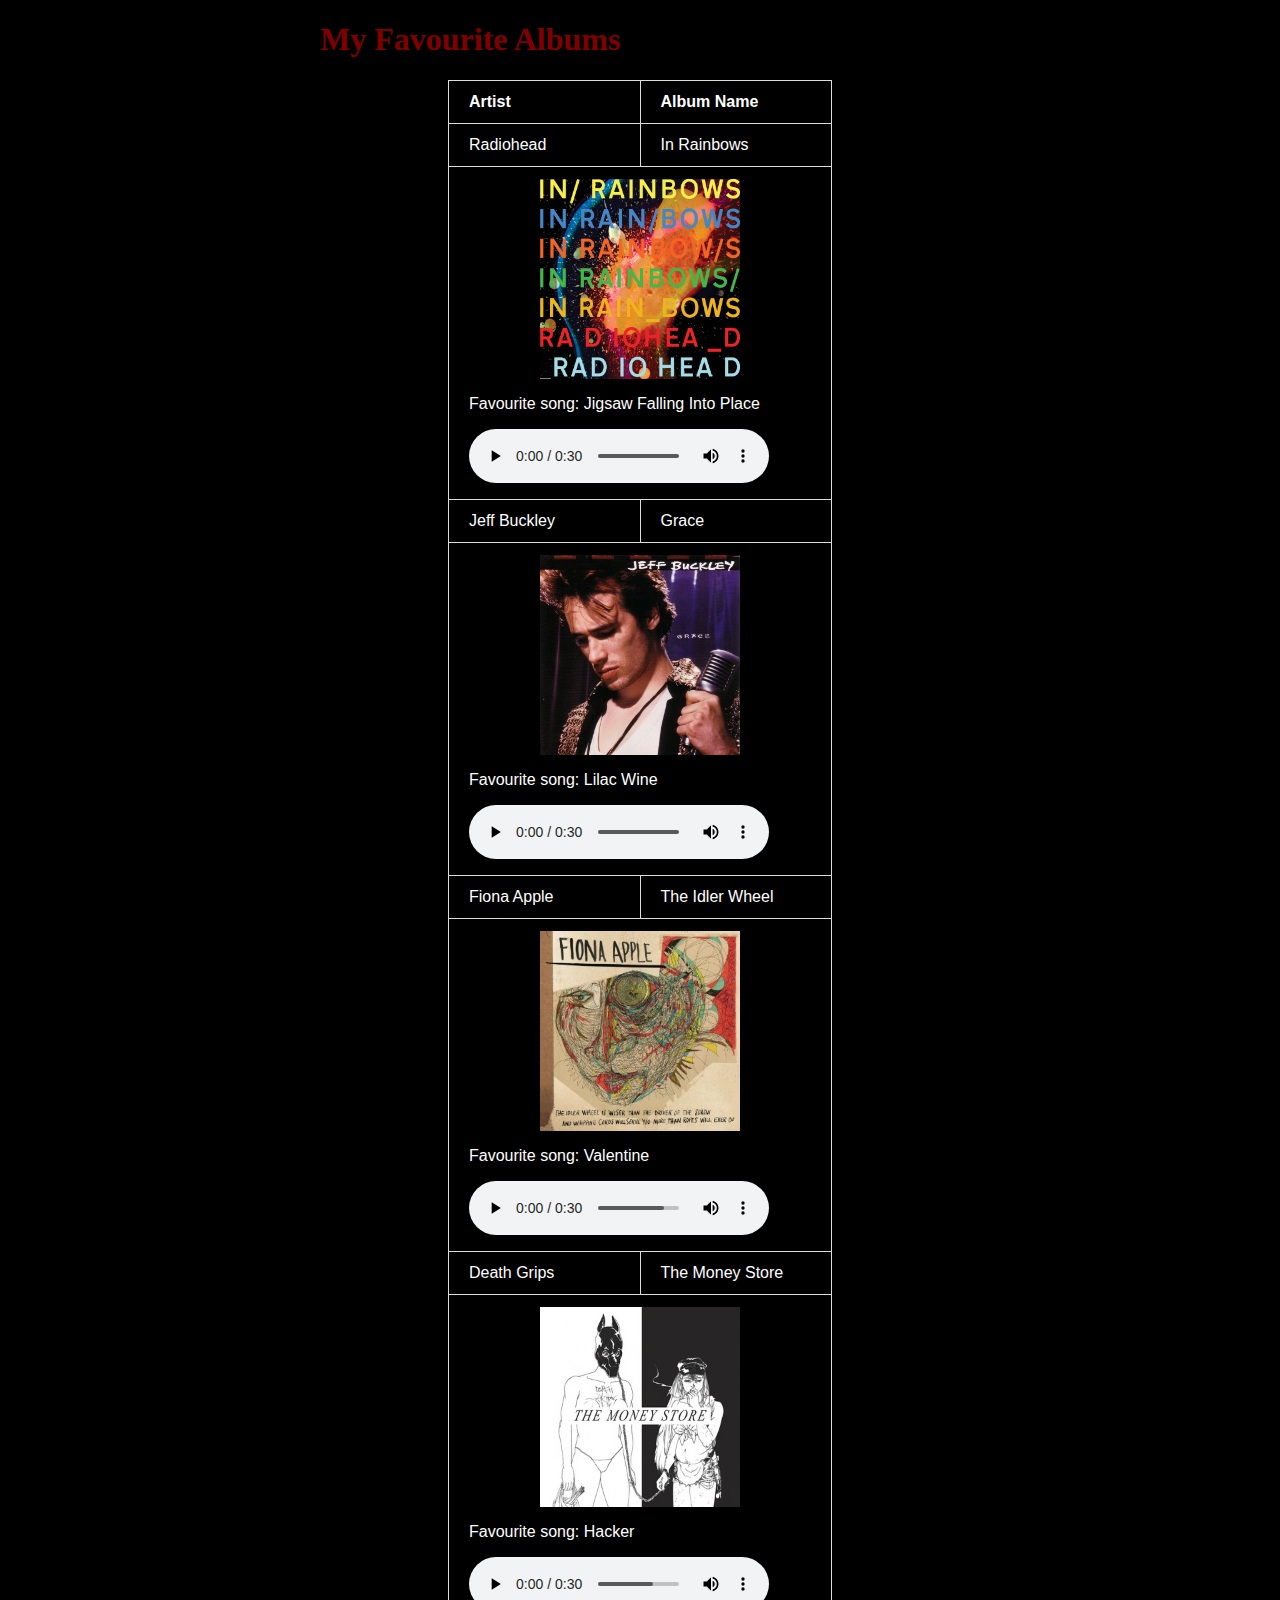
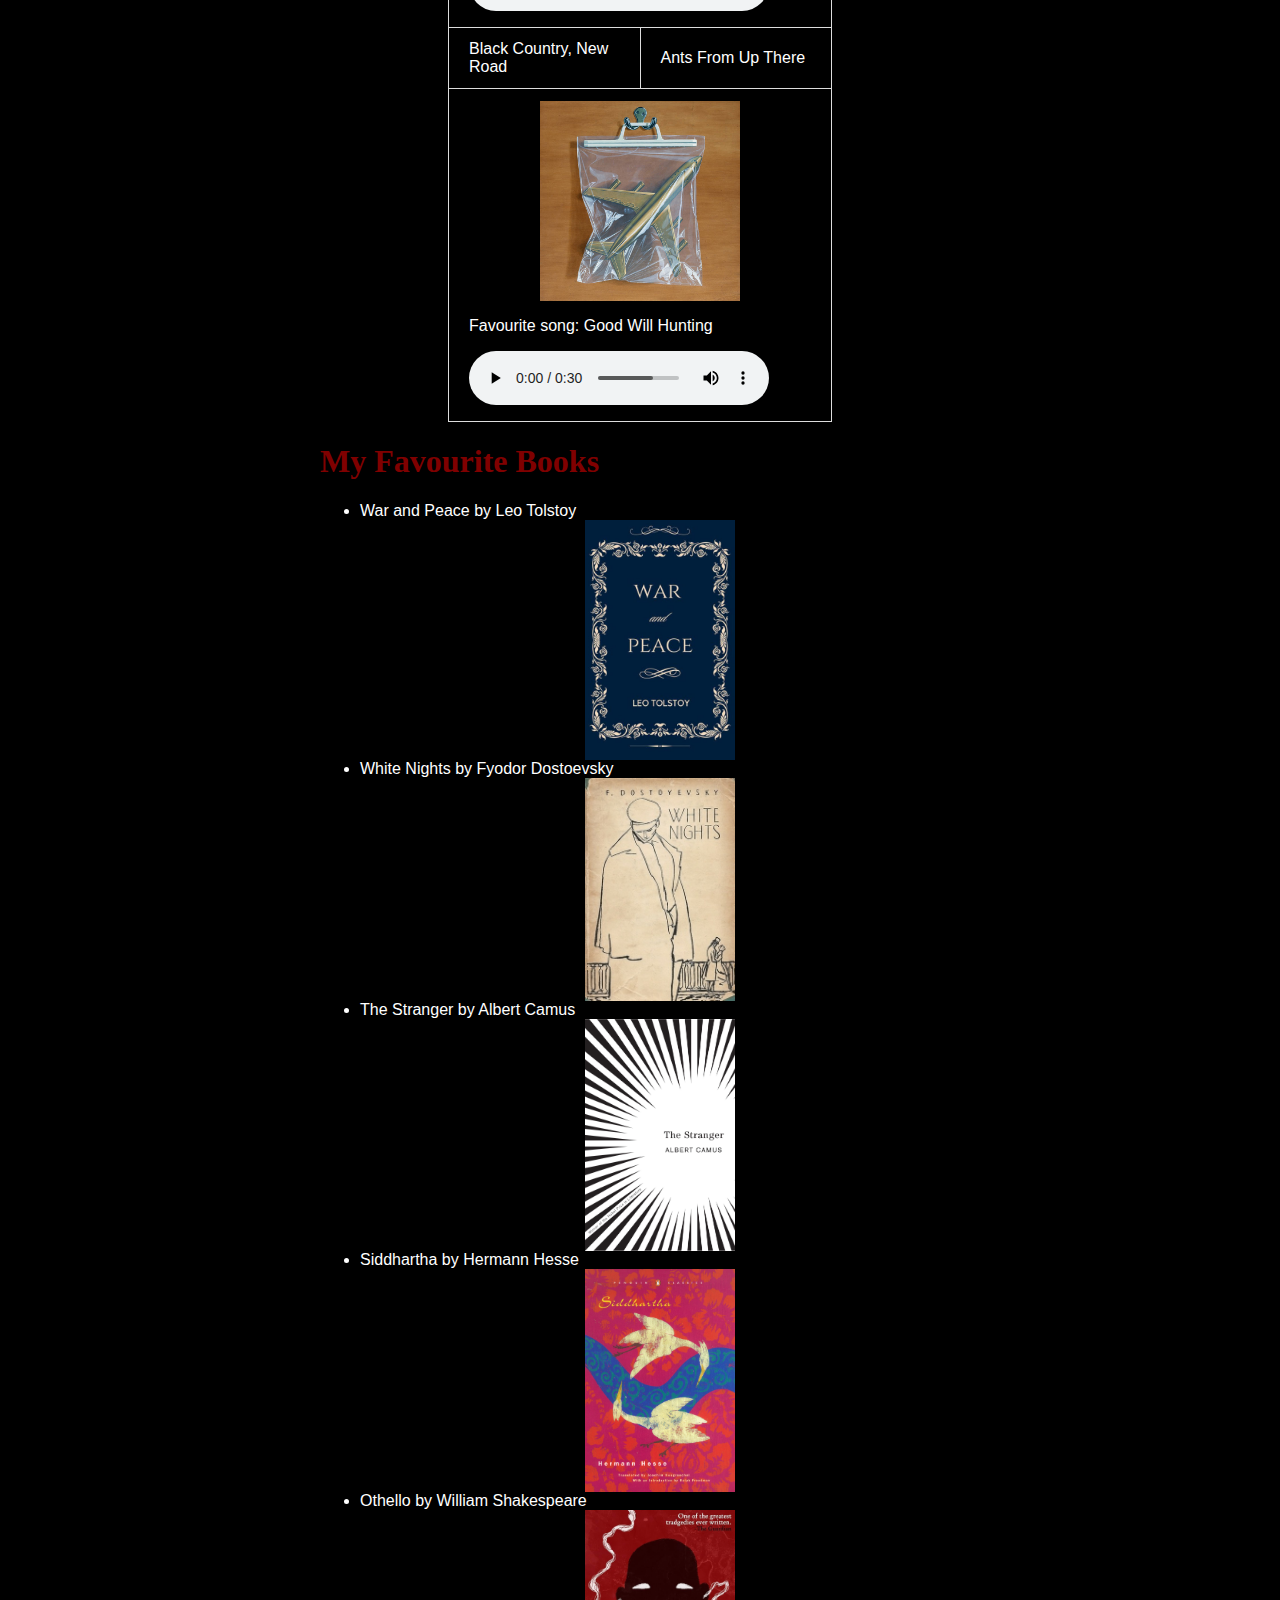
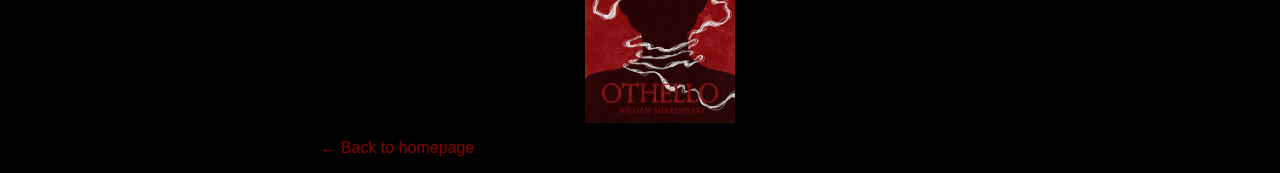
<file: albumsbooks.html>
<!DOCTYPE html>
<html lang="en">
<head>
    <meta charset="UTF-8">
    <title>My Favourite Albums and Books</title>
    <link rel="stylesheet" href="myStyle.css">
</head>
<body>
    <h1>My Favourite Albums</h1>

    <table>
        <tr>
            <th>Artist</th>
            <th>Album Name</th>
        </tr>
        <tr>
            <td>Radiohead</td>
            <td>In Rainbows</td>
        </tr>
        <tr>
            <td colspan="2">
                <img src="inrainbows.jpg" alt="In Rainbows" width="200">
                <p>Favourite song: Jigsaw Falling Into Place</p>
                <audio controls>
                    <source src="inrainbows.mp3" type="audio/mp3">
                    Your browser does not support the audio element.
                </audio>
            </td>
        </tr>
        <tr>
            <td>Jeff Buckley</td>
            <td>Grace</td>
        </tr>
        <tr>
            <td colspan="2">
                <img src="grace.jpg" alt="Grace" width="200">
                <p>Favourite song: Lilac Wine</p>
                <audio controls>
                    <source src="grace.mp3" type="audio/mp3">
                    Your browser does not support the audio element.
                </audio>
            </td>
        </tr>
        <tr>
            <td>Fiona Apple</td>
            <td>The Idler Wheel</td>
        </tr>
        <tr>
            <td colspan="2">
                <img src="theidlerwheel.jpg" alt="The Idler Wheel" width="200">
                <p>Favourite song: Valentine</p>
                <audio controls>
                    <source src="theidlerwheel.mp3" type="audio/mp3">
                    Your browser does not support the audio element.
                </audio>
            </td>
        </tr>
        <tr>
            <td>Death Grips</td>
            <td>The Money Store</td>
        </tr>
        <tr>
            <td colspan="2">
                <img src="themoneystore.jpg" alt="The Money Store" width="200">
                <p>Favourite song: Hacker</p>
                <audio controls>
                    <source src="themoneystore.mp3" type="audio/mp3">
                    Your browser does not support the audio element.
                </audio>
            </td>
        </tr>
        <tr>
            <td>Black Country, New Road</td>
            <td>Ants From Up There</td>
        </tr>
        <tr>
            <td colspan="2">
                <img src="antsfromupthere.jpg" alt="Ants From Up There" width="200">
                <p>Favourite song: Good Will Hunting</p>
                <audio controls>
                    <source src="antsfromupthere.mp3" type="audio/mp3">
                    Your browser does not support the audio element.
                </audio>
            </td>
        </tr>
    </table>

    <h1>My Favourite Books</h1>
    <ul>
        <li>War and Peace by Leo Tolstoy<br>
            <img src="warandpeace.jpg" alt="War and Peace Cover" width="150" class="center-img">
        </li>
        <li>White Nights by Fyodor Dostoevsky<br>
            <img src="whitenights.jpg" alt="White Nights Cover" width="150" class="center-img">
        </li>
        <li>The Stranger by Albert Camus<br>
            <img src="thestranger.jpg" alt="The Stranger Cover" width="150" class="center-img">
        </li>
        <li>Siddhartha by Hermann Hesse<br>
            <img src="siddhartha.jpg" alt="Siddhartha Cover" width="150" class="center-img">
        </li>
        <li>Othello by William Shakespeare<br>
            <img src="othello.jpg" alt="Othello Cover" width="150" class="center-img">
        </li>
    </ul>

    <p><a href="index.html">← Back to homepage</a></p>
</body>
</html>
</file>
<file: myStyle.css>
body {
  width: 50%;
  margin-left: auto;
  margin-right: auto;
  font-family: "Century Gothic", sans-serif;
  background-color: black;
  color: white;

h1 {
  font-family: "Times New Roman", Times, serif;
  color: #800000;
}

.sectionheader {
  text-align: center;
  margin-left: auto;
  margin-right: auto;
  width: 50%;
  padding-bottom: 5px;
  border-bottom: 1px solid #aaaaaa;
  color: white;
}

.jumbotron {
  margin-top: 5px;
  margin-bottom: 5px;
  text-align: center;
  font-size: 1.1em;
  font-style: italic;
  color: white;
}

img {
  display: block;
  margin-left: auto;
  margin-right: auto;
}

th, td {
  border: 1px solid #ddd;
  padding: 12px 20px;
  text-align: left;
  color: white;
  background-color: black;
}

table {
  width: 60%;
  margin: 0 auto;
  border-collapse: collapse;
  table-layout: fixed;
}

.cat-list img {
  width: 200px;
  height: auto;
  display: block;
  margin: 10px auto;
  object-fit: cover;
}

img[src="me.jpg"] {
  width: 200px;
  height: auto;
}

img[src="cats.jpg"] {
  width: 200px;
  height: auto;
}

a {
  color: #800000;  /* Changes link color to maroon red */
  text-decoration: none; /* Optional: removes underline from links */
}

a:hover {
  color: #ff0000; /* Optional: changes link color to bright red when hovered */
  text-decoration: underline; /* Optional: adds underline when the link is hovered */
}
</file>
